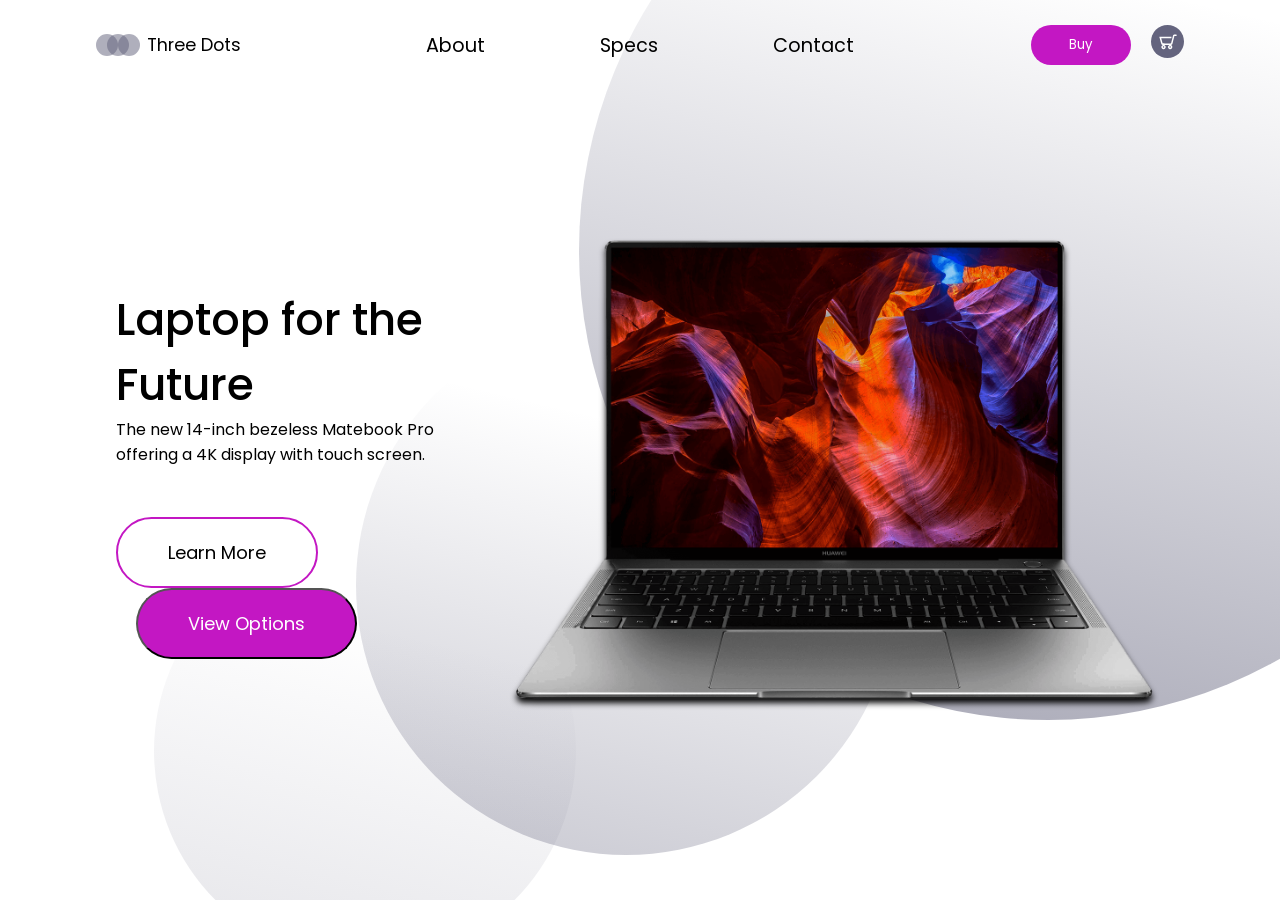
<file: index.html>
<!DOCTYPE html>
<html lang="en">
<head>
    <meta charset="UTF-8">
    <meta name="viewport" content="width=device-width, initial-scale=1.0">
    <link rel="stylesheet" href="./style.css">
    <link href="https://fonts.googleapis.com/css?family=Poppins:400,500&amp;display=swap" rel="stylesheet">
    <title>Huawei | Matebook Pro</title>
</head>
<body>
  
    <!-- Header & Nav  -->
    <header>
        <div class="logo-container">
            <img src="./img/logo.svg" alt="Three Dot Logo">
            <h2 class="logo-text">Three Dots</h2>
        </div>
        <nav>
            <ul class="nav-links">
                <li class="nav-link"><a href="#">About</a></li>
                <li class="nav-link"><a href="#">Specs</a></li>
                <li class="nav-link"><a href="#">Contact</a></li>
            </ul>
        </nav>
        <div class="cart">
            <button class="cart-button">Buy</button>
            <a href="#"><img src="./img/cart.svg" alt=""></a>
        </div>
    </header>

    <!-- Main Content -->
    <main>
        <section class="presentation">
            <div class="introduction">
                <div class="intro-text">
                    <h1>Laptop for the Future</h1>
                    <p>
                       The new 14-inch bezeless Matebook Pro offering a 
                       4K display with touch screen.
                   </p>
                </div>
                <div class="cta">
                    <button class="cta-select">Learn More</button>
                    <button class="cta-buy">View Options</button>
                </div>
            </div>
            <div class="matebook">
                <img src="./img/matebook.png" alt="The new 2021 14 inch Matebook Pro">
            </div>
        </section>
        <img class="big-circle" src="./img/big-eclipse.svg" alt="">
        <img class="medium-circle" src="./img/mid-eclipse.svg" alt="">        
        <img class="small-circle" src="./img/small-eclipse.svg" alt="">
    </main>

</body>
</html>
</file>
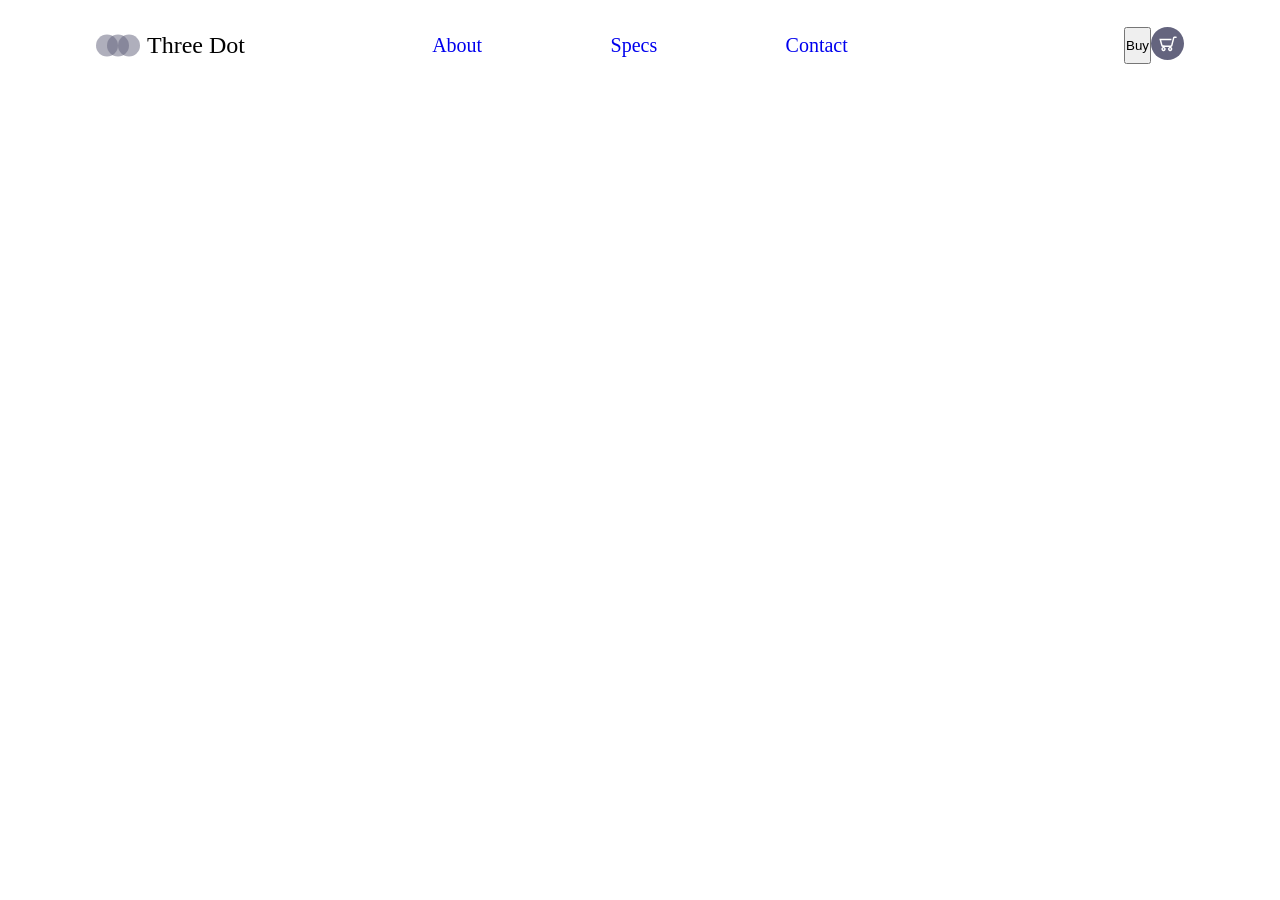
<file: img/index.html>
<!DOCTYPE html>
<html lang="en">
<head>
    <meta charset="UTF-8">
    <meta name="viewport" content="width=device-width, initial-scale=1.0">
    <link rel="stylesheet" href="./style.css">
    <title>Huawei | Matebook Pro</title>
</head>
<body>
    <header>
        <div class="logo-container">
            <img src="./img/logo.svg" alt="Three Dot Logo">
            <h2 class="logo-text">Three Dot</h2>
        </div>
        <nav>
            <ul class="nav-links">
                <li class="nav-link"><a href="#">About</a></li>
                <li class="nav-link"><a href="#">Specs</a></li>
                <li class="nav-link"><a href="#">Contact</a></li>
            </ul>
        </nav>
        <div class="cart">
            <button class="cart-button">Buy</button>
            <a href="#"><img src="./img/cart.svg" alt=""></a>
        </div>
    </header>

    <main>
        
    </main>
</body>
</html>
</file>
<file: style.css>
/* Universal Styles */

* {
	padding: 0px;
	margin: 0px;
	box-sizing: border-box; 
}

body {
	font-family: "Poppins", sans-serif;
}
button {
	font-family: "Poppins", sans-serif;
}

/* Header & Nav */

header {
	display: flex;
	align-items: center;
	justify-content: center;
	height: 10vh;
	margin: auto;
	width: 85%;
	animation: fadeIn 1.5s;
}

.logo-container, 
.nav-links, 
.cart {
	display: flex;
}

.logo-container {
	flex: 1;
}

.logo-container h2 {
	font-size: 1.1rem;
}

.logo-text {
	font-weight: 400;
	margin: 7px;
}

nav {
	flex: 2;
}

.nav-links {
	justify-content: space-around;
	list-style-type: none;
}

.nav-link {
	font-size: 1.2rem;
}

.nav-link a {
	text-decoration: none;
	color: black;
}

.nav-link a:hover {
	color:rgb(195, 23, 195);
	transition: color 0.2s ease-in;
}

.cart {
	flex: 1;
	justify-content: flex-end;
}

.cart-button {
	background: #c317c3;
	color: white;
	border: none;
	border-radius: 20px;
	width: 100px;
	height: 40px;
	margin-right: 20px;
	cursor: pointer;
}

.cart-button:hover {
	transition: background 1s;
	background: lightblue;
}

/* Main */ 

.presentation {
	display: flex;
	align-items: center;
	width: 85%;
	min-height: 85vh;
	margin: auto;
	flex-wrap: wrap;
}

.introduction {
	align-items: center;
	flex: 1;
	min-width: 20vw;
	padding: 20px;
	animation: fadeRight 1s;
}

.intro-text h1 {
	font-size: 44px;
	font-weight: 500;
}
.cta {
	margin-top: 50px;

}
.cta-select {
	border: 2px solid rgb(195, 23, 195);
	background: transparent;
	padding: 20px 50px;
	cursor: pointer;
	font-size: 18px;
	margin-right: 20px;
	border-radius: 50px;
}

.cta-select:hover {
	transition: background 1s;
	background: lightblue;
}

.cta-buy {
	background: rgb(195, 23, 195);
	order: 2px solid rgb(195, 23, 195);
	color: white;
	padding: 20px 50px;
	cursor: pointer;
	font-size: 18px;
	margin-left: 20px;
	border-radius: 50px;
}

.cta-buy:hover {
	transition: background 1s;
	background: lightblue;
}

.matebook {
	flex: 1;
	padding: 20px;
	animation: drop 1s;
}

.matebook img {
	height: 70vh;
	filter: drop-shadow(0px 5px 3px black);
}

.big-circle {
	position: absolute;
	top: 0;
	right: 0;
	z-index: -1;
	height: 80%;
}
.medium-circle {
	position: absolute;
	top: 35%;
	right: 30%;
	z-index: -1;
	height: 60%;
}
.small-circle {
	position: absolute;
	top: 60%;
	right: 55%;
	z-index: -1;
	height: 40%;
}

@keyframes drop {
	0% {
		transform: translateY(-15%);
		opacity: 0;
	}
	100% {
		transform: translateY(0);
		opacity: 1;
	}
}

@keyframes fadeRight{
	0% {
		transform: translateX(-15%);
		opacity: 0;
	}
	100% {
		transform: translateX(0);
		opacity: 1;
	}
}

@keyframes fadeIn {
	0% {
		opacity: 0;
	}
	40% {
		opacity: 0;
	}
	100% {
		opacity: 1;
	}
}
</file>
<file: img/style.css>
/* Universal Styles */

* {
	padding: 0px;
	margin: 0px;
	box-sizing: border-box; 
}

/* Header & Nav */

header {
	display: flex;
	align-items: center;
	height: 10vh;
	margin: auto;
	width: 85%;
}

.logo-container, 
.nav-links, 
.cart {
	display: flex;
}

.logo-container {
	flex: 1
}

.logo-text {
	font-weight: 400;
	margin: 7px;
}

nav {
	flex: 2;
}

.nav-links {
	justify-content: space-around;
	list-style-type: none;
}

.nav-link {
	font-size: 20px;
}

.nav-link a {
	text-decoration: none;
}

.cart {
	flex: 1;
	justify-content: flex-end;
}

.cart-button {
	
}

/* Main */
</file>
